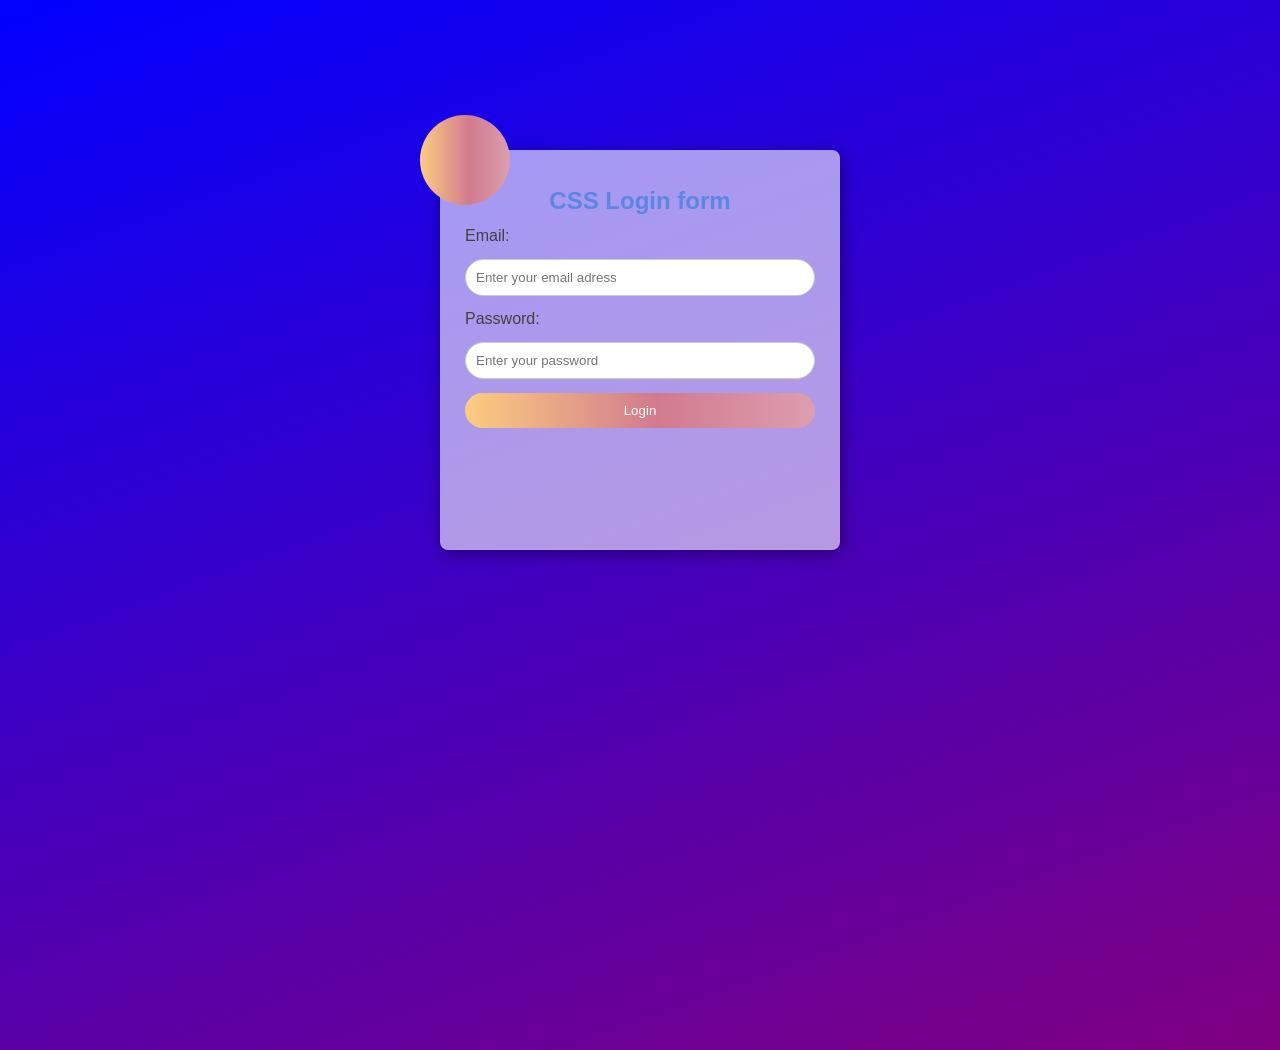
<file: log_in_1.html>
<!DOCTYPE html>
<html lang="ru">
    <head>
        <meta charset="UTF-8">
        <meta name="viewport" content="width=device-width, initial-scale=1.0">
        <meta name="description" content="Красивая страница регистрации — моё портфолио">
        <title>Красивый Log In</title>
        <link rel="stylesheet" href="log_in_1_styles.css">
    </head>
    <body>
        <section>
            <div class="rt container">
                <div class="col-rt-12">
                    <div class="Scriptcontent">
                        <form class="codehim-form">
                            <div class="form-title">
                                <div class="user-icon gr-bg">
                                    <i class="fa-user"></i>
                                </div>
                                <h2> CSS Login form</h2>
                            </div>
                            <label for="email"><i class="fa fa-envelope"></i> Email:</label>
                            <input type="email" id="email" class="cm-input" placeholder="Enter your email adress">
                            <label for="pass"><i class="fa fa-lock"></i> Password:</label>
                            <input type="password" id="pass" class="cm-input" placeholder="Enter your password">
                            <button type="submit" class="btn-login  gr-bg">Login</button>
                        </form>
                    </div>
                </div>
            </div>
        </section>
    </body>
</html>
</file>
<file: log_in_1_styles.css>
* {margin: 0; padding: 0;}
    body{
        font-family: 'Arial', 'Sans-serif';
        background: linear-gradient(160deg, blue 0%, purple 100%);
        min-height: 100vh;
        min-height: 100dvh;
    }
    
    .codehim-form{
        max-width: 400px;
        min-height: 400px;
        box-sizing: border-box;
        background: rgba(255, 255, 255, 0.6);
        box-shadow: 2px 4px 16px rgba(0, 0, 0, 0.4);
        border-radius: 8px;
        margin: 150px auto 0 auto;
        padding: 25px;
        color: #414141;
    }
    
    .cm-input{
        display: block;
        box-sizing: border-box;
        padding: 10px;
        width: 100%;
        margin: 14px auto;
        border-radius: 20px;
        border: 1px solid #ccc;
    }
    
    .cm-input:focus{
        outline: 0;
        border-color: #f9cb81 ;
    }
    
    .cm-input:not(:placeholder-shown):invalid{
        border-color: #e41b17;
    }
    
    .gr-bg{
        background: linear-gradient(90deg, rgba(252, 205, 128, 1) 0%, rgba(209, 122 ,142, 1) 55%, rgba(220,159 ,174, 1) 100%);
    }
    
    .btn-login{
        display: block;
        width: 100%;
        padding: 10px;
        border: 0;
        color: #fff;
        border-radius: 20px;
        cursor: pointer;
    }
    
    .btn-login:focus{
        outline: 0;
    }
    
    .btn-login:hover{
        opacity: 0.8;
        transition: .3s;
    }
    
    .form-title{
        padding: 12px;
        text-align: center;
        position: relative;
    }
    
    .form-title h2{
        color: #5c86e1;
    }
    
    .form-title .user-icon{
        position: absolute;
        font-size: 42px;
        color: #fff;
        width: 90px;
        height: 90px;
        line-height: 90px;
        text-align: center;
        border-radius: 45px;
        top: -60px;
        left: -45px;
    }
    
@media (max-width: 768px) {
    body {
        background: linear-gradient(160deg, blue 0%, purple 30%, blue 60%, purple 100%) no-repeat center / cover;
        height: 75dvh;
    }
}
</file>
